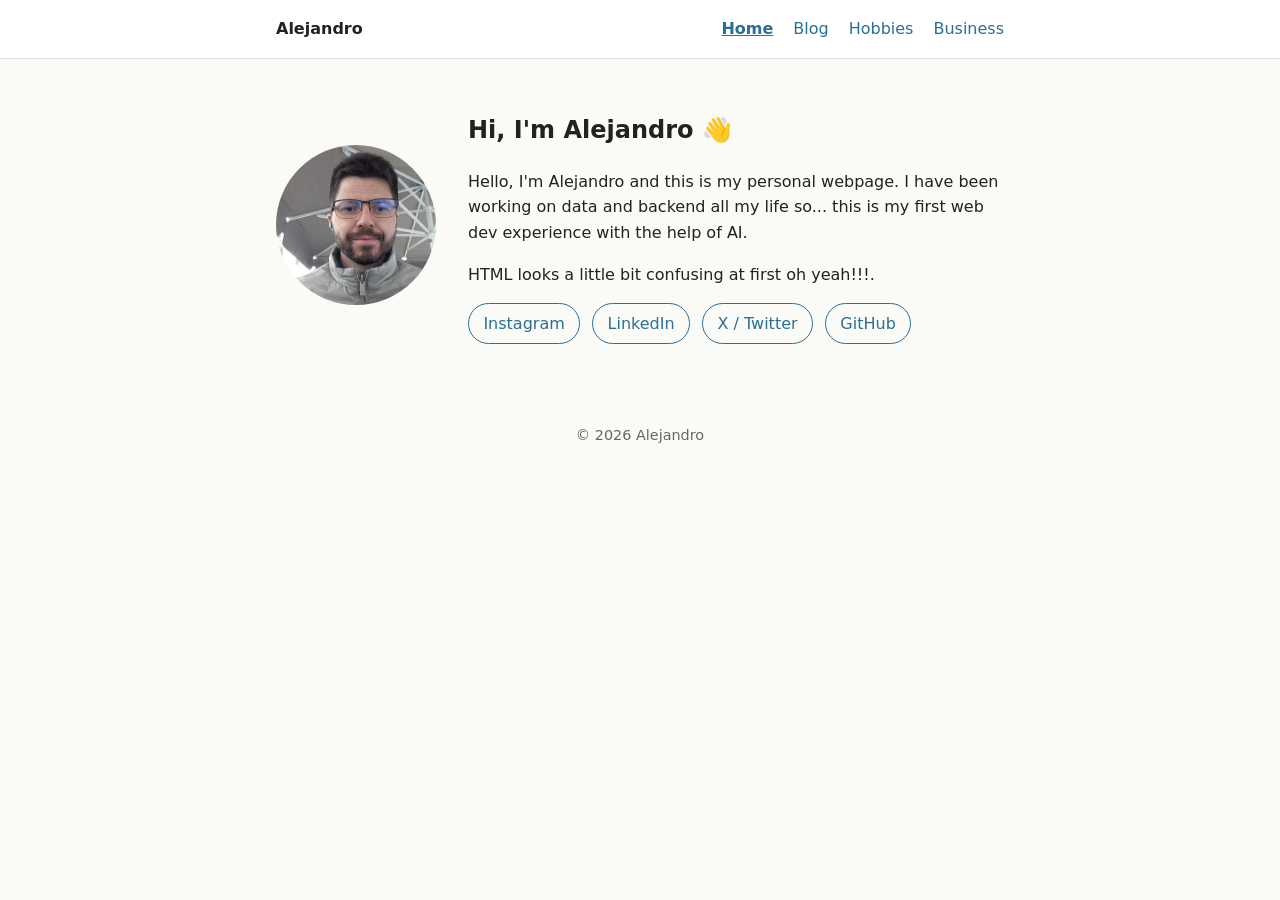
<file: index.html>
<!DOCTYPE html>
<!-- index.html — the HOME page. Browsers open "index.html" by default. -->
<html lang="en">
<head>
  <!-- The <head> holds info ABOUT the page; it isn't shown directly. -->
  <meta charset="UTF-8">
  <!-- Makes the site display properly on phones -->
  <meta name="viewport" content="width=device-width, initial-scale=1.0">
  <title>Alejandro — Home</title>        <!-- text shown in the browser tab -->
  <link rel="stylesheet" href="style.css"> <!-- connects our styles -->
</head>
<body>

  <!-- Navigation: the same block is copied into every page -->
  <header>
    <nav>
      <a class="logo" href="index.html">Alejandro</a>
      <a class="active" href="index.html">Home</a>
      <a href="blog.html">Blog</a>
      <a href="hobbies.html">Hobbies</a>
      <a href="business.html">Business</a>
    </nav>
  </header>

  <main>
    <section class="bio">
      <!-- Put a photo named "me.jpg" in this folder and it will show here -->
      <img src="me.jpg" alt="Photo of Alejandro">

      <div class="bio-text">
        <h1>Hi, I'm Alejandro 👋</h1>
        <p>
          Hello, I'm Alejandro and this is my personal webpage. I have been working on data and backend all my life so... this is my first web dev experience with the help of AI.
        </p>
        <p>
          HTML looks a little bit confusing at first oh yeah!!!.
        </p>

        <!-- Social links: rel="noopener noreferrer" keeps new tabs from controlling this page -->
        <ul class="social">
          <li><a href="https://www.instagram.com/apintado83/" target="_blank" rel="noopener noreferrer">Instagram</a></li>
          <li><a href="https://www.linkedin.com/in/alejandropintadorodriguez/" target="_blank" rel="noopener noreferrer">LinkedIn</a></li>
          <li><a href="https://x.com/pintadus" target="_blank" rel="noopener noreferrer">X / Twitter</a></li>
          <li><a href="https://github.com/pintadus" target="_blank" rel="noopener noreferrer">GitHub</a></li>
        </ul>
      </div>
    </section>
  </main>

  <footer>© 2026 Alejandro</footer>

</body>
</html>
</file>
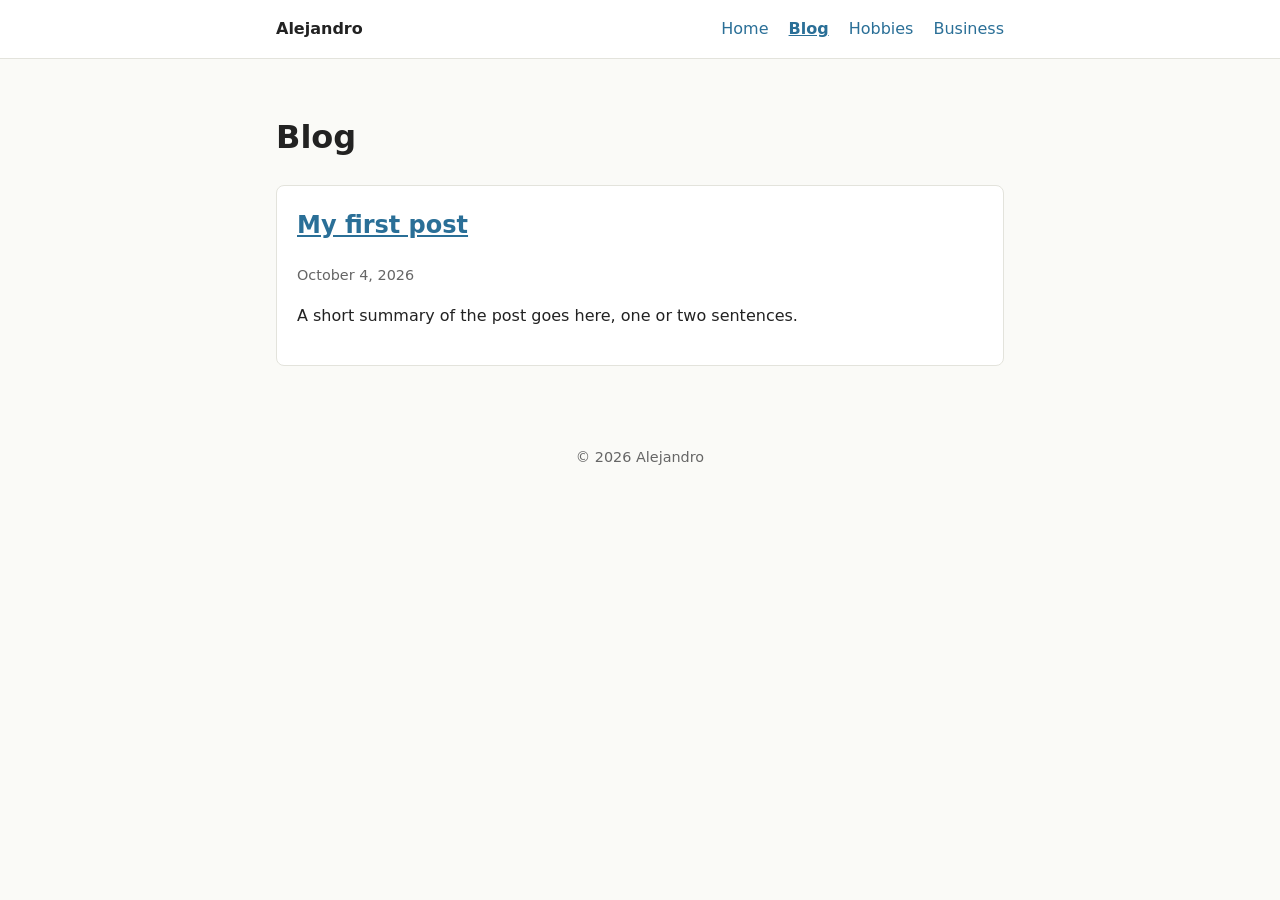
<file: blog.html>
<!DOCTYPE html>
<!-- blog.html — the LIST of all blog posts. Each post has its own page in /posts -->
<html lang="en">
<head>
  <meta charset="UTF-8">
  <meta name="viewport" content="width=device-width, initial-scale=1.0">
  <title>Alejandro — Blog</title>
  <link rel="stylesheet" href="style.css">
</head>
<body>

  <header>
    <nav>
      <a class="logo" href="index.html">Alejandro</a>
      <a href="index.html">Home</a>
      <a class="active" href="blog.html">Blog</a>
      <a href="hobbies.html">Hobbies</a>
      <a href="business.html">Business</a>
    </nav>
  </header>

  <main>
    <h1>Blog</h1>

    <!-- One "card" per post. Newest at the top.
         To add a post: copy posts/first-post.html, then copy this card. -->
    <article class="card">
      <h2><a href="posts/first-post.html">My first post</a></h2>
      <p class="date">October 4, 2026</p>
      <p>A short summary of the post goes here, one or two sentences.</p>
    </article>

  </main>

  <footer>© 2026 Alejandro</footer>

</body>
</html>
</file>
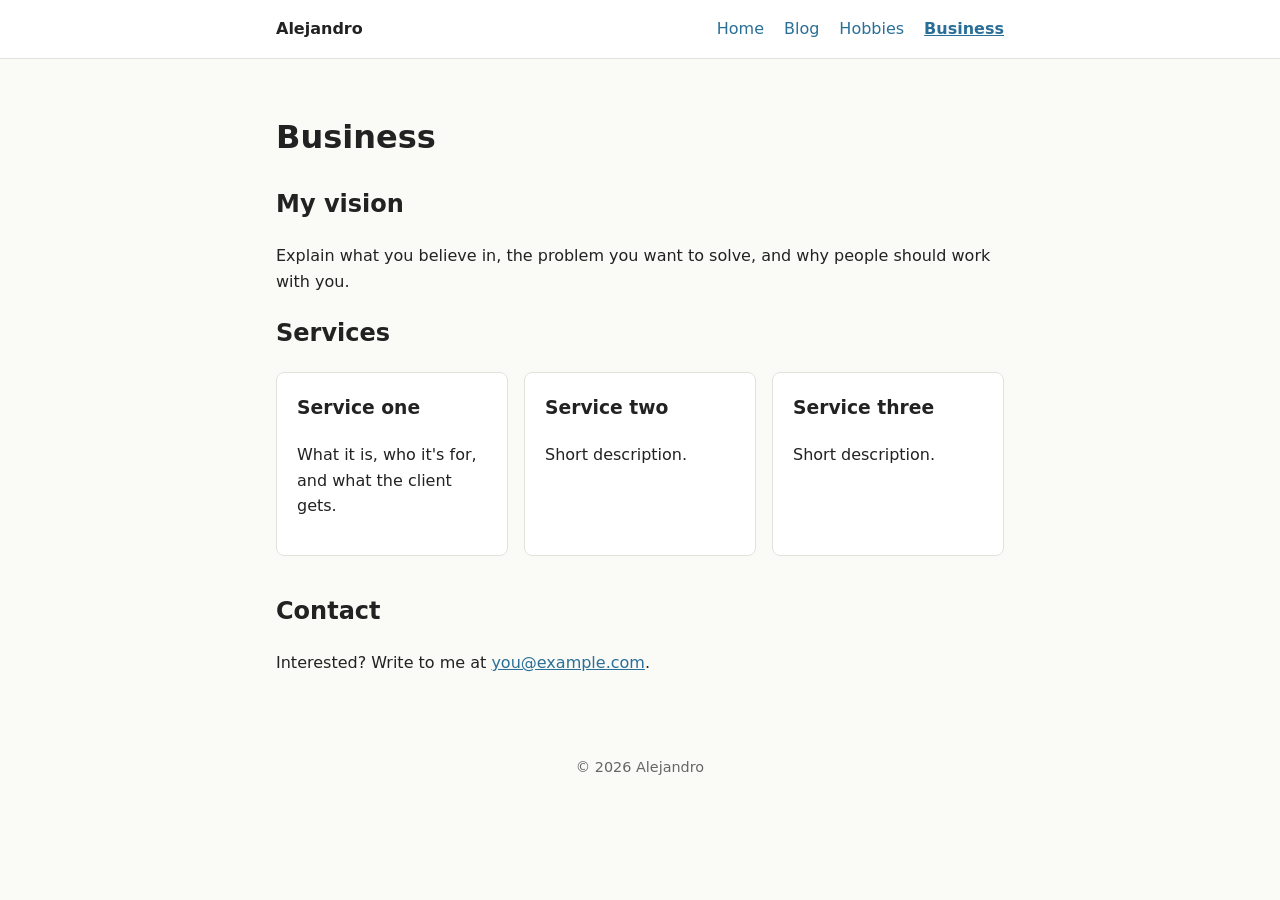
<file: business.html>
<!DOCTYPE html>
<!-- business.html — your vision, the services you offer, and how to contact you -->
<html lang="en">
<head>
  <meta charset="UTF-8">
  <meta name="viewport" content="width=device-width, initial-scale=1.0">
  <title>Alejandro — Business</title>
  <link rel="stylesheet" href="style.css">
</head>
<body>

  <header>
    <nav>
      <a class="logo" href="index.html">Alejandro</a>
      <a href="index.html">Home</a>
      <a href="blog.html">Blog</a>
      <a href="hobbies.html">Hobbies</a>
      <a class="active" href="business.html">Business</a>
    </nav>
  </header>

  <main>
    <h1>Business</h1>

    <section>
      <h2>My vision</h2>
      <p>
        Explain what you believe in, the problem you want to solve,
        and why people should work with you.
      </p>
    </section>

    <section>
      <h2>Services</h2>
      <div class="grid">
        <div class="card">
          <h3>Service one</h3>
          <p>What it is, who it's for, and what the client gets.</p>
        </div>
        <div class="card">
          <h3>Service two</h3>
          <p>Short description.</p>
        </div>
        <div class="card">
          <h3>Service three</h3>
          <p>Short description.</p>
        </div>
      </div>
    </section>

    <section>
      <h2>Contact</h2>
      <!-- Replace with your real email -->
      <p>Interested? Write to me at <a href="mailto:you@example.com">you@example.com</a>.</p>
    </section>
  </main>

  <footer>© 2026 Alejandro</footer>

</body>
</html>
</file>
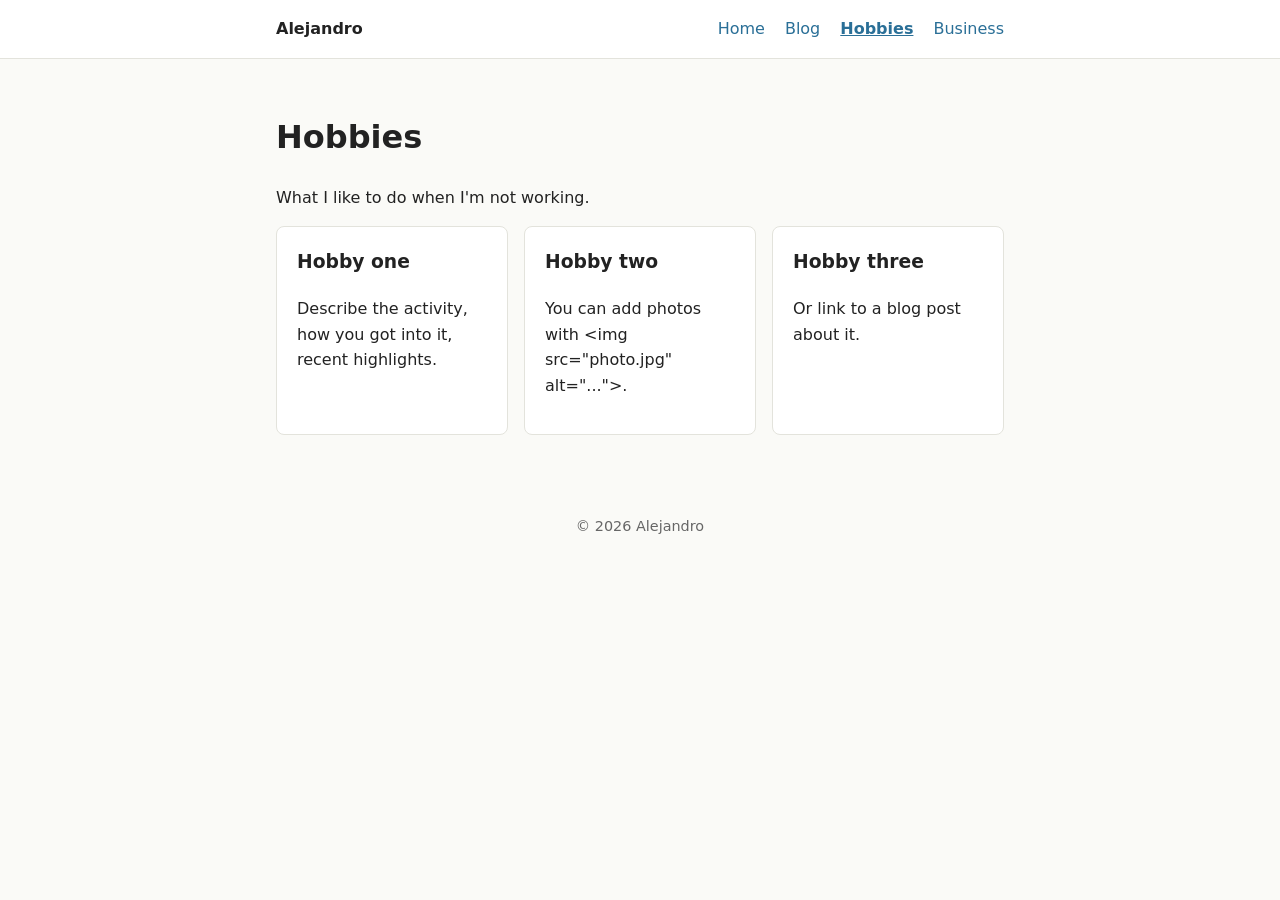
<file: hobbies.html>
<!DOCTYPE html>
<!-- hobbies.html — one card per activity, arranged in a responsive grid -->
<html lang="en">
<head>
  <meta charset="UTF-8">
  <meta name="viewport" content="width=device-width, initial-scale=1.0">
  <title>Alejandro — Hobbies</title>
  <link rel="stylesheet" href="style.css">
</head>
<body>

  <header>
    <nav>
      <a class="logo" href="index.html">Alejandro</a>
      <a href="index.html">Home</a>
      <a href="blog.html">Blog</a>
      <a class="active" href="hobbies.html">Hobbies</a>
      <a href="business.html">Business</a>
    </nav>
  </header>

  <main>
    <h1>Hobbies</h1>
    <p>What I like to do when I'm not working.</p>

    <!-- Copy a <div class="card"> block to add another hobby -->
    <div class="grid">
      <div class="card">
        <h3>Hobby one</h3>
        <p>Describe the activity, how you got into it, recent highlights.</p>
      </div>
      <div class="card">
        <h3>Hobby two</h3>
        <p>You can add photos with &lt;img src="photo.jpg" alt="..."&gt;.</p>
      </div>
      <div class="card">
        <h3>Hobby three</h3>
        <p>Or link to a blog post about it.</p>
      </div>
    </div>
  </main>

  <footer>© 2026 Alejandro</footer>

</body>
</html>
</file>
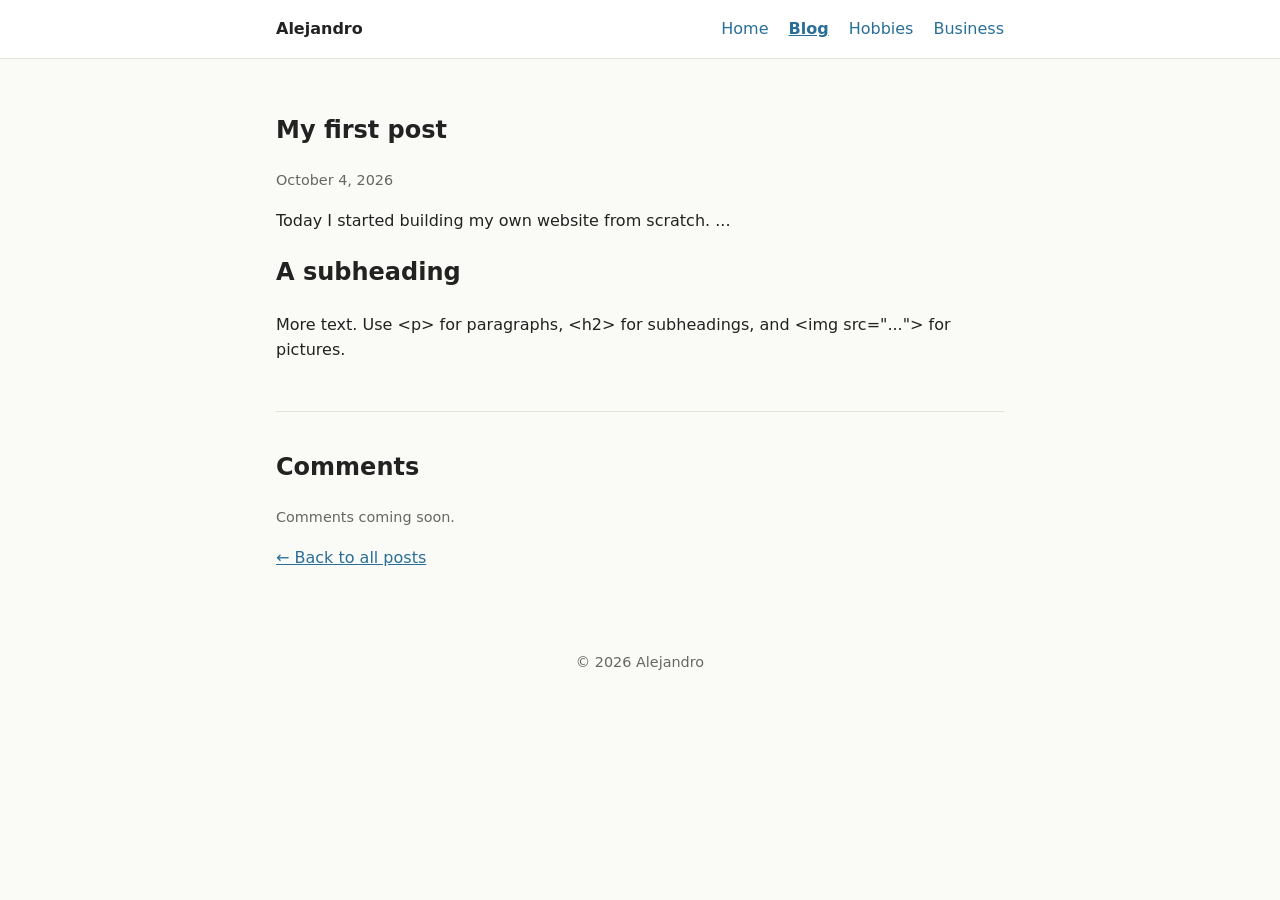
<file: posts/first-post.html>
<!DOCTYPE html>
<!-- A single blog post. It lives inside the "posts" folder, so links to
     other pages start with "../" (meaning "go up one folder"). -->
<html lang="en">
<head>
  <meta charset="UTF-8">
  <meta name="viewport" content="width=device-width, initial-scale=1.0">
  <title>My first post — Alejandro</title>
  <link rel="stylesheet" href="../style.css">
</head>
<body>

  <header>
    <nav>
      <a class="logo" href="../index.html">Alejandro</a>
      <a href="../index.html">Home</a>
      <a class="active" href="../blog.html">Blog</a>
      <a href="../hobbies.html">Hobbies</a>
      <a href="../business.html">Business</a>
    </nav>
  </header>

  <main>
    <article>
      <h1>My first post</h1>
      <p class="date">October 4, 2026</p>

      <p>Today I started building my own website from scratch. ...</p>
      <h2>A subheading</h2>
      <p>More text. Use &lt;p&gt; for paragraphs, &lt;h2&gt; for subheadings,
         and &lt;img src="..."&gt; for pictures.</p>
    </article>

    <!-- COMMENTS: a plain HTML site can't store comments by itself
         (it needs a server/database). Once the site is online we'll
         plug in a free comment service here (e.g. Giscus). -->
    <section class="comments">
      <h2>Comments</h2>
      <p class="date">Comments coming soon.</p>
    </section>

    <p><a href="../blog.html">← Back to all posts</a></p>
  </main>

  <footer>© 2026 Alejandro</footer>

</body>
</html>
</file>
<file: style.css>
/* ============================================================
   style.css — controls how EVERY page looks.
   All pages link to this one file, so a change here
   updates the whole site.
   ============================================================ */

/* --- Variables: change these to restyle the whole site --- */
:root {
  --bg: #fafaf7;          /* page background */
  --text: #222;           /* main text color */
  --muted: #666;          /* secondary text (dates, captions) */
  --accent: #2a6f97;      /* links and highlights */
  --card: #ffffff;        /* background of boxes/cards */
  --border: #e3e3dc;
  --max-width: 760px;     /* how wide the content can get */
}

/* --- Basic reset & typography --- */
* { box-sizing: border-box; }

body {
  margin: 0;
  font-family: system-ui, -apple-system, "Segoe UI", Roboto, sans-serif;
  line-height: 1.6;
  color: var(--text);
  background: var(--bg);
}

a { color: var(--accent); }
img { max-width: 100%; }

/* --- Navigation bar (top of every page) --- */
header {
  border-bottom: 1px solid var(--border);
  background: var(--card);
}

nav {
  max-width: var(--max-width);
  margin: 0 auto;
  padding: 1rem;
  display: flex;
  flex-wrap: wrap;          /* lets links wrap on small phones */
  gap: 1.25rem;
  align-items: center;
}

nav .logo {
  font-weight: 700;
  margin-right: auto;       /* pushes the other links to the right */
  text-decoration: none;
  color: var(--text);
}

nav a { text-decoration: none; }
nav a.active { font-weight: 700; text-decoration: underline; }

/* --- Main content area --- */
main {
  max-width: var(--max-width);
  margin: 0 auto;
  padding: 2rem 1rem;
}

/* --- Home page: bio --- */
.bio {
  display: flex;
  flex-wrap: wrap;
  gap: 2rem;
  align-items: center;
}

.bio img {
  width: 160px;
  height: 160px;
  border-radius: 50%;       /* makes the photo a circle */
  object-fit: cover;
  background: var(--border);
}

.bio-text { flex: 1; min-width: 240px; }

/* --- Social network links --- */
.social {
  list-style: none;
  padding: 0;
  display: flex;
  flex-wrap: wrap;
  gap: 0.75rem;
}

.social a {
  display: inline-block;
  padding: 0.4rem 0.9rem;
  border: 1px solid var(--accent);
  border-radius: 999px;     /* pill shape */
  text-decoration: none;
}

.social a:hover { background: var(--accent); color: white; }

/* --- Cards: used for blog posts, hobbies, services --- */
.card {
  background: var(--card);
  border: 1px solid var(--border);
  border-radius: 8px;
  padding: 1.25rem;
  margin-bottom: 1rem;
}

.card h2, .card h3 { margin-top: 0; }

.date { color: var(--muted); font-size: 0.9rem; }

/* --- Grid layout for hobbies and services --- */
.grid {
  display: grid;
  grid-template-columns: repeat(auto-fit, minmax(220px, 1fr));
  gap: 1rem;
}

/* --- Comment section on blog posts --- */
.comments {
  margin-top: 3rem;
  padding-top: 1rem;
  border-top: 1px solid var(--border);
}

/* --- Footer --- */
footer {
  text-align: center;
  color: var(--muted);
  padding: 2rem 1rem;
  font-size: 0.9rem;
}
</file>
